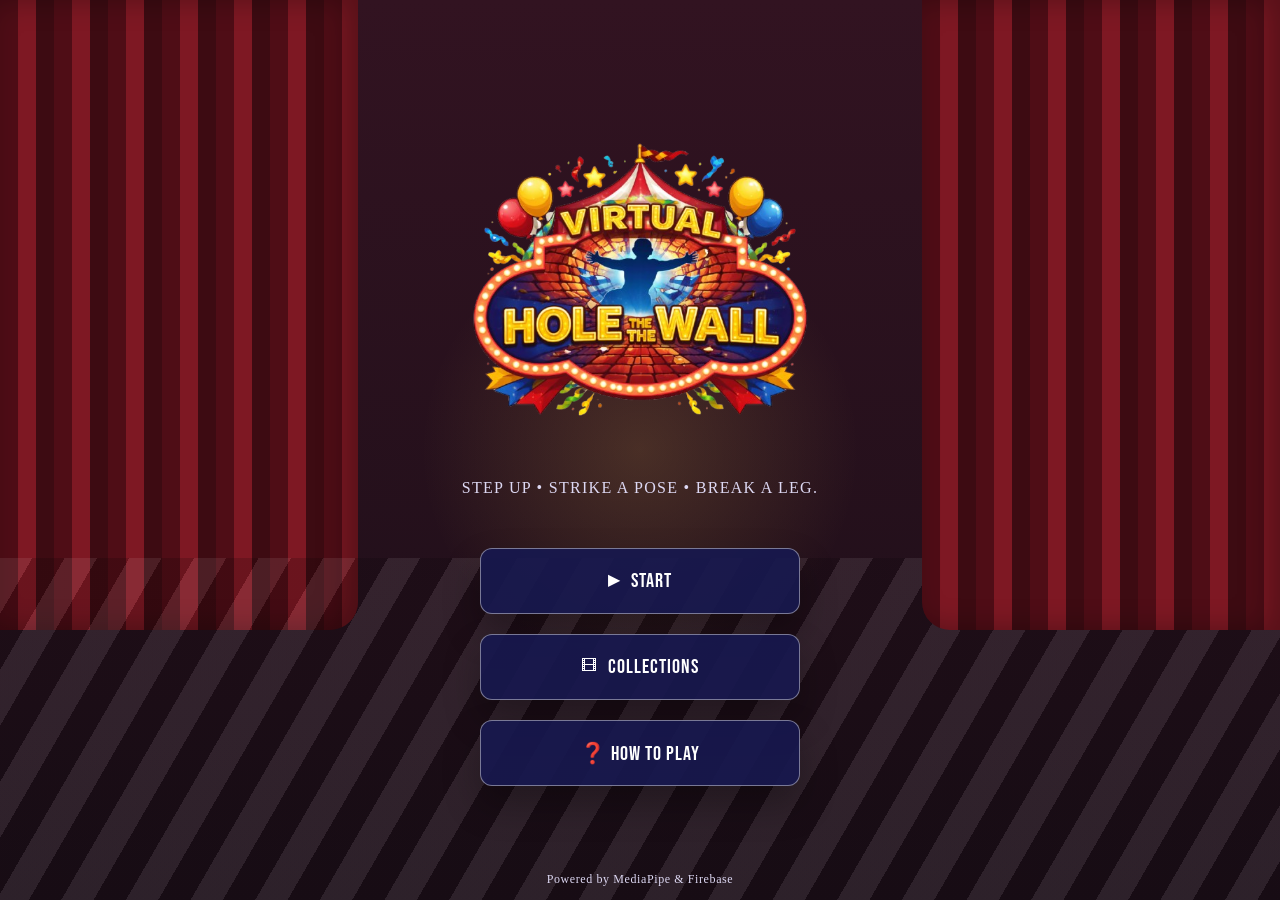
<file: index.html>
<!DOCTYPE html>
<html lang="en">
<head>
  <meta charset="UTF-8" />
  <meta name="viewport" content="width=device-width, initial-scale=1.0" />
  <title>Pose-In Booth</title>
  <link rel="stylesheet" href="css/global.css" />
  <link rel="stylesheet" href="css/lobby.css" />
</head>
<body>

  <div class="lobby-container">

    <div class="lobby-bg-grid"></div>

    <header class="lobby-header">
      <!-- <div class="logo-mark">📸</div>
      <h1 class="lobby-title">Pose<span class="accent">In</span></h1> -->
      <img src="assets/cutouts/main_menu_logo.png" class="header-logo" width="70%">
      <p class="lobby-subtitle">Step up  &bull;  Strike a pose  &bull;  Break a leg.</p>
    </header>

    <nav class="lobby-nav">
      <a href="camera.html" class="btn btn-primary">
        <span class="btn-icon">▶</span>
        Start
      </a>
      <a href="collections.html" class="btn btn-secondary">
        <span class="btn-icon">🎞</span>
        Collections
      </a>
      <button id="how-to-play-btn" class="btn btn-secondary" type="button">
        ❓ How To Play
      </button>
    </nav>

    <footer class="lobby-footer">
      <p>Powered by MediaPipe &amp; Firebase</p>
    </footer>

  </div>

  <div id="how-to-play-modal" class="pose-modal-overlay hidden">
    <div class="pose-modal howto-modal">
      <header class="pose-modal-header">
        <button id="how-to-play-close" class="btn-back pose-back-button" type="button">Back</button>
        <h2>How To Play</h2>
        <span></span>
      </header>
      <div class="howto-content">
        <p>Choose a pose, stand in front of the camera, and match the cutout as closely as you can.</p>
        <p>Press <strong>Capture</strong> to start, hold your position, and aim for the highest accuracy.</p>
        <p>Your clip saves automatically after the round and can be viewed in <strong>Collections</strong>.</p>
      </div>
      <footer class="pose-modal-actions">
        <button id="how-to-play-done" class="modal-button" type="button">Got It</button>
      </footer>
    </div>
  </div>

  <script>
    const _htpBtn = document.getElementById('how-to-play-btn');
    const _htpModal = document.getElementById('how-to-play-modal');
    const _htpClose = document.getElementById('how-to-play-close');
    const _htpDone = document.getElementById('how-to-play-done');

    function _openHtp() {
      _htpModal.classList.remove('hidden');
    }

    function _closeHtp() {
      _htpModal.classList.add('hidden');
    }

    _htpBtn.addEventListener('click', _openHtp);
    _htpClose.addEventListener('click', _closeHtp);
    _htpDone.addEventListener('click', _closeHtp);
  </script>

</body>
</html>
</file>
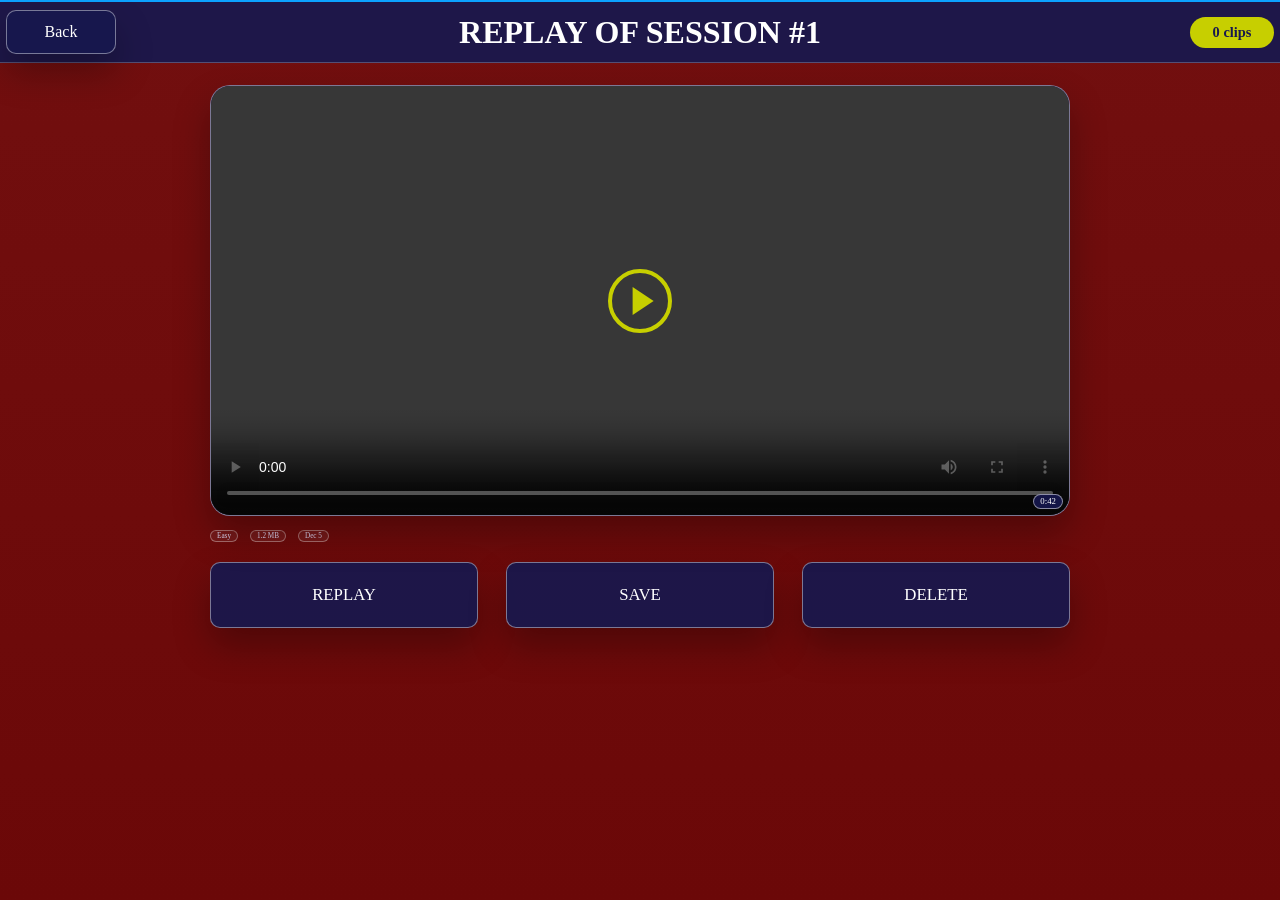
<file: replay.html>
<!DOCTYPE html>
<html lang="en">
<head>
  <meta charset="UTF-8">
  <meta name="viewport" content="width=device-width, initial-scale=1.0">
  <title>Replay Session</title>
  <link rel="stylesheet" href="styles.css">
</head>
<body class="page page-collections">
  <main class="replay-shell">
    <header class="collections-topbar">
      <a class="back-button" href="collections.html">Back</a>
      <h1 id="replayTitle">Replay of Session</h1>
      <div id="replayClipCount" class="clip-count">0 clips</div>
    </header>

    <section class="replay-stage">
      <article class="replay-card">
        <div class="replay-preview">
          <video id="replayVideo" controls playsinline class="hidden"></video>
          <button id="replayPreviewTrigger" class="replay-mock" type="button" aria-label="Replay clip">
            <span class="preview-play"></span>
          </button>
          <span id="replayDuration" class="preview-duration">0:42</span>
        </div>

        <div class="replay-meta">
          <span id="replayMode" class="meta-pill">Easy</span>
          <span id="replaySize" class="meta-pill">1.2 MB</span>
          <span id="replayDate" class="meta-pill">April 11</span>
        </div>

        <div class="replay-actions">
          <button id="replayAction" class="action stage-button replay-button" type="button">Replay</button>
          <button id="saveAction" class="action stage-button replay-button" type="button">Save</button>
          <button id="deleteAction" class="action stage-button replay-button" type="button">Delete</button>
        </div>
      </article>
    </section>
  </main>

  <script src="replay.js"></script>
</body>
</html>
</file>
<file: css/global.css>
/* =========================================
   GLOBAL.CSS - Shared styles & design tokens
   ========================================= */

@import url('https://fonts.googleapis.com/css2?family=Bebas+Neue&family=DM+Sans:wght@400;500;700&display=swap');

:root {
  --clr-bg: #120d1d;
  --clr-surface: rgba(23, 24, 79, 0.92);
  --clr-border: rgba(255, 255, 255, 0.26);
  --clr-accent: #c7cf00;
  --clr-accent-dim: #f1cf60;
  --clr-danger: #ff8ba0;
  --clr-success: #72f7af;
  --clr-text: #ffffff;
  --clr-text-muted: #ddd8f3;

  --navy: #17184f;
  --navy-soft: rgba(23, 24, 79, 0.92);
  --navy-glass: rgba(23, 24, 79, 0.72);
  --cream: #fff7e8;
  --gold: #f1cf60;
  --red-brick: #b82028;
  --shadow: 0 18px 36px rgba(0, 0, 0, 0.28);

  --font-display: 'Bebas Neue', sans-serif;
  --font-body: 'DM Sans', sans-serif;

  --radius-sm: 6px;
  --radius-md: 12px;
  --radius-lg: 20px;

  --transition: 0.2s ease;
}

*,
*::before,
*::after {
  box-sizing: border-box;
  margin: 0;
  padding: 0;
}

html,
body {
  width: 100%;
  height: 100%;
  background: #120d1d;
  color: var(--clr-text);
  font-family: Georgia, "Times New Roman", serif;
  font-size: 16px;
  line-height: 1.5;
  -webkit-font-smoothing: antialiased;
}

a {
  color: inherit;
  text-decoration: none;
}

button {
  cursor: pointer;
  border: none;
  background: none;
  font-family: inherit;
}

img,
video {
  display: block;
  max-width: 100%;
}

.hidden {
  display: none !important;
}

.btn {
  display: inline-flex;
  align-items: center;
  justify-content: center;
  gap: 10px;
  padding: 14px 32px;
  border-radius: var(--radius-md);
  font-family: var(--font-display);
  font-size: 1.3rem;
  letter-spacing: 0.05em;
  transition: transform var(--transition), box-shadow var(--transition), background var(--transition), border-color var(--transition), color var(--transition);
}

.btn:hover {
  transform: translateY(-2px);
}

.btn:active {
  transform: translateY(0);
}

.btn-primary {
  background: var(--navy-soft);
  color: var(--clr-text);
  border: 1px solid rgba(255, 255, 255, 0.42);
  box-shadow: var(--shadow);
}

.btn-primary:hover,
.btn-primary:focus-visible {
  background: #c7cf00;
  color: var(--navy);
  border-color: #f8f08a;
  box-shadow: var(--shadow);
}

.btn-secondary {
  background: var(--navy-soft);
  color: var(--clr-text);
  border: 1px solid rgba(255, 255, 255, 0.42);
  box-shadow: var(--shadow);
}

.btn-secondary:hover,
.btn-secondary:focus-visible {
  background: #c7cf00;
  color: var(--navy);
  border-color: #f8f08a;
}

.btn-danger {
  background: var(--clr-danger);
  color: #fff;
}

.btn-back {
  font-family: var(--font-body);
  font-size: 0.9rem;
  color: var(--clr-text);
  transition: color var(--transition);
}

.btn-back:hover {
  color: var(--navy);
}

.btn-icon {
  font-size: 1rem;
}

.spinner {
  width: 40px;
  height: 40px;
  border: 3px solid var(--clr-border);
  border-top-color: var(--clr-accent);
  border-radius: 50%;
  animation: spin 0.8s linear infinite;
  margin: 0 auto 16px;
}

@keyframes spin {
  to {
    transform: rotate(360deg);
  }
}

.modal {
  position: fixed;
  inset: 0;
  z-index: 100;
  display: flex;
  align-items: center;
  justify-content: center;
}

.modal-backdrop {
  position: absolute;
  inset: 0;
  background: rgba(0, 0, 0, 0.75);
  backdrop-filter: blur(4px);
}

.modal-content {
  position: relative;
  background: var(--clr-surface);
  border: 1px solid var(--clr-border);
  border-radius: var(--radius-lg);
  padding: 32px;
  max-width: 90vw;
  z-index: 1;
}

.modal-confirm {
  text-align: center;
  max-width: 360px;
}

.modal-confirm h3 {
  font-size: 1.3rem;
  margin-bottom: 8px;
}

.modal-confirm p {
  color: var(--clr-text-muted);
  margin-bottom: 24px;
}

.modal-actions {
  display: flex;
  gap: 12px;
  justify-content: center;
}

.btn-close {
  position: absolute;
  top: 16px;
  right: 16px;
  color: var(--clr-text-muted);
  font-size: 1.1rem;
  transition: color var(--transition);
}

.btn-close:hover {
  color: var(--clr-text);
}

.modal-button {
  min-width: 94px;
  min-height: 28px;
  padding: 0 14px;
  border: 0;
  border-radius: 999px;
  background: #7f1409;
  color: #ffffff;
  font-size: 0.68rem;
  font-weight: 700;
  text-transform: uppercase;
  cursor: pointer;
}

.modal-button:hover,
.modal-button:focus-visible {
  background: #a81b0e;
}

.pose-modal-overlay {
  position: fixed;
  inset: 0;
  z-index: 18;
  display: grid;
  place-items: center;
  padding: 20px;
  background: rgba(0, 0, 0, 0.55);
  backdrop-filter: blur(4px);
  -webkit-backdrop-filter: blur(4px);
}

.pose-modal-overlay.hidden {
  display: none;
}

.pose-modal {
  width: min(100%, 560px);
  min-height: 420px;
  max-height: min(82vh, 620px);
  padding: 0 14px 18px;
  border-radius: 14px;
  background: rgba(22, 22, 80, 0.96);
  border: 1px solid rgba(255, 255, 255, 0.16);
  box-shadow: var(--shadow);
}

.pose-modal-header {
  display: grid;
  grid-template-columns: 86px 1fr 86px;
  align-items: center;
  margin: 0 -10px;
  padding: 10px 14px;
  border-radius: 14px 14px 0 0;
  background: #2430ae;
}

.pose-modal-header h2 {
  text-align: center;
  font-size: 1.7rem;
  text-transform: uppercase;
}

.pose-modal-actions {
  display: flex;
  justify-content: center;
  gap: 42px;
  padding-top: 24px;
}

.howto-modal {
  min-height: 0;
}

.howto-content {
  padding: 20px 8px 4px;
  display: grid;
  gap: 14px;
  text-align: center;
}

.howto-content p {
  color: var(--cream);
  line-height: 1.5;
}

.pose-back-button {
  min-width: 74px;
  padding: 8px 14px;
}
</file>
<file: css/lobby.css>
/* =========================================
   LOBBY.CSS
   ========================================= */

.lobby-container {
  min-height: 100vh;
  display: flex;
  flex-direction: column;
  align-items: center;
  justify-content: center;
  gap: 48px;
  padding: 40px 24px;
  position: relative;
  overflow: hidden;
  background:
    radial-gradient(circle at center, rgba(255, 203, 88, 0.16), transparent 28%),
    linear-gradient(180deg, #321321 0%, #1b0e18 100%);
}

.lobby-container::before,
.lobby-container::after {
  content: '';
  position: absolute;
  top: 0;
  width: 28%;
  height: 70%;
  background: repeating-linear-gradient(
    90deg,
    #4f0d16 0 18px,
    #7e1823 18px 36px,
    #3d0b12 36px 54px
  );
  box-shadow: inset -12px 0 30px rgba(0, 0, 0, 0.32);
  pointer-events: none;
  z-index: 0;
}

.lobby-container::before {
  left: 0;
  border-bottom-right-radius: 28px;
}

.lobby-container::after {
  right: 0;
  border-bottom-left-radius: 28px;
}

.lobby-bg-grid {
  position: absolute;
  inset: auto 0 0;
  height: 38%;
  background: repeating-linear-gradient(
    120deg,
    rgba(255, 255, 255, 0.08) 0 28px,
    rgba(0, 0, 0, 0.16) 28px 56px
  );
  pointer-events: none;
  z-index: 0;
}

.lobby-header {
  position: relative;
  z-index: 1;
  text-align: center;
  animation: fadeUp 0.6s ease both;
}

.lobby-header .header-logo {
  margin: auto;
}

.logo-mark {
  width: min(520px, 95vw);
  height: auto;
  margin: 0 auto 12px;
  font-size: clamp(4rem, 10vw, 7rem);
  line-height: 1;
  filter: drop-shadow(0 12px 24px rgba(0, 0, 0, 0.35));
  text-align: center;
}

.lobby-title {
  font-family: var(--font-display);
  font-size: clamp(2.4rem, 5vw, 4rem);
  letter-spacing: 0.04em;
  line-height: 1;
  color: var(--clr-text);
  text-transform: uppercase;
}

.lobby-title .accent {
  color: var(--clr-accent);
}

.lobby-subtitle {
  margin-top: 12px;
  color: var(--clr-text-muted);
  font-size: 1rem;
  letter-spacing: 0.08em;
  text-transform: uppercase;
}

.lobby-nav {
  position: relative;
  z-index: 1;
  display: flex;
  flex-direction: column;
  gap: 20px;
  width: 100%;
  max-width: 320px;
  animation: fadeUp 0.6s 0.1s ease both;
}

.lobby-nav .btn {
  width: 100%;
  min-width: 270px;
  min-height: 66px;
  font-size: 1.28rem;
  text-transform: uppercase;
}

.lobby-footer {
  position: absolute;
  bottom: 12px;
  z-index: 1;
  color: var(--clr-text-muted);
  font-size: 0.75rem;
  letter-spacing: 0.05em;
}

@keyframes fadeUp {
  from {
    opacity: 0;
    transform: translateY(20px);
  }

  to {
    opacity: 1;
    transform: translateY(0);
  }
}

@media (max-width: 768px) {
  .lobby-container {
    padding-top: 56px;
  }

  .lobby-nav {
    max-width: 280px;
  }
}
</file>
<file: styles.css>
:root {
  --navy: #17184f;
  --navy-soft: rgba(23, 24, 79, 0.92);
  --navy-glass: rgba(23, 24, 79, 0.72);
  --cream: #fff7e8;
  --gold: #f1cf60;
  --red-brick: #b82028;
  --red-brick-dark: #89141a;
  --brick-line: #f0d4c7;
  --text: #ffffff;
  --muted: #ddd8f3;
  --line: rgba(255, 255, 255, 0.26);
  --success: #72f7af;
  --danger: #ff8ba0;
  --shadow: 0 18px 36px rgba(0, 0, 0, 0.28);
  --hole-width: 250px;
  --hole-height: calc(100vh - 58px - 82px - 32px);
}

* {
  box-sizing: border-box;
}

html,
body {
  margin: 0;
  min-height: 100%;
  font-family: Georgia, "Times New Roman", serif;
  background: #120d1d;
  color: var(--text);
}

body {
  min-height: 100vh;
  overflow: hidden;
}

a,
button {
  font: inherit;
}

.page {
  position: relative;
  min-height: 100vh;
  overflow: hidden;
}

.page-collections {
  background: linear-gradient(180deg, #720f0f 0%, #6b0808 100%);
}

.shell,
.camera-shell {
  position: relative;
  min-height: 100vh;
}

.stage-backdrop {
  position: absolute;
  inset: 0;
  background:
    radial-gradient(circle at center, rgba(255, 203, 88, 0.16), transparent 28%),
    linear-gradient(180deg, #321321 0%, #1b0e18 100%);
}

.stage-curtain {
  position: absolute;
  top: 0;
  width: 28%;
  height: 70%;
  background:
    repeating-linear-gradient(
      90deg,
      #4f0d16 0 18px,
      #7e1823 18px 36px,
      #3d0b12 36px 54px
    );
  box-shadow: inset -12px 0 30px rgba(0, 0, 0, 0.32);
}

.curtain-left {
  left: 0;
  border-bottom-right-radius: 28px;
}

.curtain-right {
  right: 0;
  border-bottom-left-radius: 28px;
}

.stage-floor {
  position: absolute;
  inset: auto 0 0;
  height: 38%;
  background:
    repeating-linear-gradient(
      120deg,
      rgba(255, 255, 255, 0.08) 0 28px,
      rgba(0, 0, 0, 0.16) 28px 56px
    );
}

.lobby-layout {
  position: relative;
  z-index: 1;
  min-height: 100vh;
  display: grid;
  place-items: center;
  gap: 18px;
  padding: 16px 32px 36px;
}

.logo-placeholder {
  display: grid;
  place-items: center;
}

.logo-frame {
  width: min(620px, 95vw);
  padding: 0;
  text-align: center;
}

.logo-image {
  display: block;
  width: min(100%, 520px);
  max-height: 340px;
  height: auto;
  margin: 0 auto;
  object-fit: contain;
}

h1,
h2,
p {
  margin: 0;
}

h1 {
  font-size: clamp(2.4rem, 5vw, 4rem);
  line-height: 1;
  text-transform: uppercase;
}

h2 {
  font-size: 1.1rem;
}

.logo-frame p {
  margin-top: 12px;
  color: var(--muted);
}

.menu-actions,
.collection-actions {
  display: flex;
  gap: 14px;
}

.menu-actions {
  flex-direction: column;
  align-items: center;
  gap: 20px;
}

.action,
.cutout-option,
.capture-button,
.utility-button,
.back-button {
  display: inline-flex;
  align-items: center;
  justify-content: center;
  border-radius: 10px;
  padding: 12px 22px;
  border: 1px solid rgba(255, 255, 255, 0.42);
  text-decoration: none;
  color: var(--text);
  background: var(--navy-soft);
  cursor: pointer;
  transition: transform 180ms ease, background 180ms ease, border-color 180ms ease;
  box-shadow: var(--shadow);
}

.action:hover,
.utility-button:hover,
.back-button:hover,
.cutout-option:hover,
.capture-button:hover {
  transform: translateY(-1px);
  border-color: #f8f08a;
  background: #c7cf00;
  color: var(--navy);
}

.action:focus-visible,
.utility-button:focus-visible,
.back-button:focus-visible,
.cutout-option:focus-visible,
.capture-button:focus-visible {
  transform: translateY(-1px);
  border-color: #f8f08a;
  background: #c7cf00;
  color: var(--navy);
}

.action-primary,
.capture-button {
  background: var(--navy-soft);
  color: var(--text);
  font-weight: 700;
}

.stage-button {
  min-width: 270px;
  min-height: 66px;
  text-transform: uppercase;
  font-size: 1.28rem;
}

.camera-feed,
.overlay-canvas {
  position: absolute;
  inset: 0;
  width: 100%;
  height: 100%;
}

.camera-feed {
  object-fit: cover;
  background: transparent;
  opacity: 1;
}

.overlay-canvas {
  pointer-events: none;
}

.top-bar,
.bottom-bar {
  position: absolute;
  left: 0;
  right: 0;
  z-index: 3;
  display: flex;
  align-items: center;
  justify-content: space-between;
  padding: 10px 18px;
  background: rgba(23, 24, 79, 0.2);
  border-bottom: 1px solid rgba(255, 255, 255, 0.22);
  backdrop-filter: blur(4px);
  -webkit-backdrop-filter: blur(4px);
}

.top-bar {
  top: 0;
}

.top-bar h1 {
  font-size: clamp(1.2rem, 3vw, 2rem);
  letter-spacing: 0.06em;
}

.bottom-bar {
  bottom: 0;
  border-top: 1px solid rgba(255, 255, 255, 0.22);
  border-bottom: 0;
}

.camera-layout {
  position: relative;
  z-index: 2;
  display: grid;
  grid-template-columns: 140px minmax(260px, 1fr) 140px;
  align-items: start;
  gap: 18px;
  min-height: 100vh;
  padding: 84px 20px 100px;
}

.side-panel {
  display: flex;
  flex-direction: column;
  gap: 18px;
}

.score-box {
  padding: 10px 16px;
  background: var(--navy-soft);
  border: 1px solid rgba(255, 255, 255, 0.34);
  border-radius: 10px;
  text-align: center;
  box-shadow: var(--shadow);
}

.score-box span {
  display: block;
  margin-bottom: 6px;
  font-size: 1rem;
}

.score-box strong {
  display: block;
  font-size: 2rem;
}

.timer-box strong {
  font-size: 1.6rem;
}

.pose-zone-wrap {
  display: grid;
  place-items: start center;
}

.pose-zone {
  position: relative;
  width: var(--hole-width);
  height: var(--hole-height);
  margin-top: 0;
  border: 4px dashed var(--gold);
  border-radius: 10px;
  background: transparent;
  box-shadow:
    inset 0 0 0 2px rgba(255, 215, 107, 0.16),
    0 0 0 9999px rgba(0, 0, 0, 0);
}

.bottom-left {
  position: relative;
}

.hidden {
  display: none;
}

.camera-icon-button {
  width: 82px;
  height: 62px;
  padding: 0;
  border-radius: 12px;
}

.camera-icon {
  position: relative;
  width: 34px;
  height: 24px;
  border: 4px solid #ffffff;
  border-radius: 6px;
}

.camera-icon::before {
  content: "";
  position: absolute;
  left: 50%;
  top: 50%;
  width: 10px;
  height: 10px;
  border: 3px solid #ffffff;
  border-radius: 50%;
  transform: translate(-50%, -50%);
}

.camera-icon::after {
  content: "";
  position: absolute;
  top: -10px;
  left: 6px;
  width: 12px;
  height: 8px;
  border-radius: 4px 4px 0 0;
  background: #ffffff;
}

.capture-button:hover .camera-icon,
.capture-button:focus-visible .camera-icon {
  border-color: var(--navy);
}

.capture-button:hover .camera-icon::before,
.capture-button:focus-visible .camera-icon::before {
  border-color: var(--navy);
}

.capture-button:hover .camera-icon::after,
.capture-button:focus-visible .camera-icon::after {
  background: var(--navy);
}

.back-button,
.utility-button,
.end-button {
  min-width: 90px;
}

.result-banner {
  position: absolute;
  right: 24px;
  bottom: 24px;
  z-index: 3;
  max-width: min(420px, calc(100% - 48px));
  padding: 22px 24px;
  border-radius: 16px;
  border: 1px solid var(--line);
  background: rgba(23, 24, 79, 0.38);
  box-shadow: var(--shadow);
  animation: pop-in 220ms ease;
  backdrop-filter: blur(6px);
  -webkit-backdrop-filter: blur(6px);
}

.result-banner.success {
  border-color: rgba(114, 247, 175, 0.6);
}

.result-banner.fail {
  border-color: rgba(255, 127, 150, 0.6);
}

.collections-shell {
  min-height: 100vh;
}

.replay-shell {
  min-height: 100vh;
}

.collections-topbar {
  position: sticky;
  top: 0;
  z-index: 3;
  display: grid;
  grid-template-columns: 110px 1fr 110px;
  align-items: center;
  gap: 12px;
  padding: 8px 6px;
  background: var(--navy-soft);
  border-top: 2px solid #0ca2ff;
  border-bottom: 1px solid rgba(255, 255, 255, 0.24);
}

.collections-topbar h1 {
  font-size: clamp(1.2rem, 3vw, 2rem);
  text-align: center;
}

.replay-shell .collections-topbar {
  grid-template-columns: 110px 1fr 110px;
  padding: 8px 6px;
}

.clip-count {
  justify-self: end;
  min-width: 84px;
  padding: 7px 14px;
  border-radius: 999px;
  background: #c7cf00;
  color: #17184f;
  font-size: 0.9rem;
  font-weight: 700;
  text-align: center;
}

.collections-stage {
  padding: 18px 4px 24px;
}

.collection-grid {
  display: grid;
  grid-template-columns: repeat(3, minmax(0, 1fr));
  gap: 14px;
  align-items: start;
}

.collection-item {
  padding: 8px;
  border-radius: 20px;
  background: var(--navy-soft);
  border: 1px solid rgba(255, 255, 255, 0.42);
  box-shadow: var(--shadow);
  cursor: pointer;
}

.collection-preview {
  position: relative;
  display: grid;
  place-items: center;
  height: 82px;
  border-radius: 14px;
  background: rgba(255, 255, 255, 0.03);
  border: 1px solid rgba(255, 255, 255, 0.18);
  overflow: hidden;
}

.preview-trigger {
  width: 100%;
  padding: 0;
  cursor: pointer;
}

.collection-title {
  display: block;
  width: 100%;
  margin-top: 8px;
  padding: 0;
  border: 0;
  background: transparent;
  color: var(--text);
  font: inherit;
  font-size: 0.82rem;
  font-weight: 700;
  text-align: left;
  text-transform: uppercase;
  cursor: pointer;
}

.collection-preview video {
  width: 100%;
  height: 100%;
  object-fit: cover;
  display: block;
}

.preview-badge,
.preview-duration {
  position: absolute;
  padding: 2px 6px;
  border-radius: 999px;
  border: 1px solid rgba(255, 255, 255, 0.5);
  background: rgba(23, 24, 79, 0.9);
  font-size: 0.55rem;
  line-height: 1;
}

.preview-badge {
  top: 6px;
  left: 6px;
}

.preview-duration {
  right: 6px;
  bottom: 6px;
}

.preview-play {
  position: absolute;
  left: 50%;
  top: 50%;
  width: 34px;
  height: 34px;
  border-radius: 50%;
  border: 4px solid #c7cf00;
  transform: translate(-50%, -50%);
}

.preview-play::before {
  content: "";
  position: absolute;
  left: 50%;
  top: 50%;
  transform: translate(-35%, -50%);
  width: 0;
  height: 0;
  border-top: 8px solid transparent;
  border-bottom: 8px solid transparent;
  border-left: 12px solid #c7cf00;
}

.collection-meta {
  display: flex;
  gap: 4px;
  flex-wrap: wrap;
  margin-top: 6px;
  margin-bottom: 8px;
}

.meta-pill {
  padding: 1px 6px;
  border-radius: 999px;
  border: 1px solid rgba(255, 255, 255, 0.36);
  background: rgba(255, 255, 255, 0.06);
  color: var(--muted);
  font-size: 0.45rem;
}

.collection-actions {
  display: grid;
  grid-template-columns: repeat(3, 1fr);
  gap: 6px;
}

.collection-action {
  display: inline-flex;
  align-items: center;
  justify-content: center;
  min-height: 30px;
  padding: 0;
  border-radius: 8px;
  border: 1px solid rgba(255, 255, 255, 0.42);
  background: var(--navy-soft);
  color: #c7cf00;
  cursor: pointer;
  text-decoration: none;
  transition: background 180ms ease, color 180ms ease, border-color 180ms ease, transform 180ms ease;
}

.collection-action:hover,
.collection-action:focus-visible {
  background: #c7cf00;
  color: var(--navy);
  border-color: #f8f08a;
  transform: translateY(-1px);
}

.action-icon {
  width: 16px;
  height: 16px;
  object-fit: contain;
  display: block;
  filter: brightness(0) saturate(100%) invert(80%) sepia(65%) saturate(1496%) hue-rotate(17deg) brightness(98%) contrast(102%);
  transition: filter 180ms ease, transform 180ms ease;
}

.collection-action:hover .action-icon,
.collection-action:focus-visible .action-icon {
  filter: brightness(0) saturate(100%) invert(11%) sepia(24%) saturate(3446%) hue-rotate(216deg) brightness(92%) contrast(101%);
}

.replay-stage {
  padding: 22px 18px 28px;
}

.replay-card {
  max-width: 860px;
  margin: 0 auto;
}

.replay-preview {
  position: relative;
  display: grid;
  place-items: center;
  min-height: 260px;
  border-radius: 20px;
  background: var(--navy-soft);
  border: 1px solid rgba(255, 255, 255, 0.42);
  box-shadow: var(--shadow);
  overflow: hidden;
}

.replay-video,
.replay-preview video {
  width: 100%;
  height: 100%;
  object-fit: cover;
  display: block;
}

.replay-mock {
  position: absolute;
  inset: 0;
  display: grid;
  place-items: center;
  background: rgba(255, 255, 255, 0.02);
  border: 0;
  width: 100%;
  cursor: pointer;
}

.replay-mock .preview-play {
  width: 64px;
  height: 64px;
}

.replay-mock .preview-play::before {
  border-top-width: 14px;
  border-bottom-width: 14px;
  border-left-width: 21px;
}

.replay-meta {
  display: flex;
  gap: 12px;
  flex-wrap: wrap;
  margin-top: 14px;
}

.replay-actions {
  display: grid;
  grid-template-columns: repeat(3, minmax(0, 1fr));
  gap: 28px;
  margin-top: 20px;
}

.replay-button {
  min-width: 0;
  width: 100%;
  font-size: 1.05rem;
}

.session-complete-modal {
  width: min(100%, 470px);
  padding: 0 18px 20px;
  border-radius: 12px;
  background: rgba(22, 22, 80, 0.97);
  border: 1px solid rgba(255, 255, 255, 0.16);
  box-shadow: var(--shadow);
}

.session-complete-header {
  margin: 0 -18px;
}

.session-complete-header h2 {
  grid-column: 1 / -1;
  text-align: center;
  font-size: 1.9rem;
  text-transform: uppercase;
}

.session-stats-grid {
  display: grid;
  grid-template-columns: repeat(3, minmax(0, 1fr));
  gap: 18px;
  padding-top: 28px;
}

.session-stat-card {
  display: grid;
  justify-items: center;
  gap: 8px;
  padding: 14px 10px 16px;
  border-radius: 8px;
  background: rgba(149, 151, 204, 0.25);
}

.session-stat-card strong {
  color: #d4d800;
  font-size: 2.2rem;
  line-height: 1;
}

.session-stat-card span {
  font-size: 0.78rem;
  text-align: center;
}

.session-complete-copy {
  padding: 20px 0 12px;
  text-align: center;
}

.session-complete-actions {
  display: grid;
  grid-template-columns: repeat(3, minmax(0, 1fr));
  gap: 18px;
}

.countdown-overlay {
  position: absolute;
  inset: 0;
  z-index: 12;
  display: grid;
  place-items: center;
  pointer-events: none;
}

.countdown-value {
  font-size: clamp(4rem, 12vw, 7rem);
  font-weight: 700;
  line-height: 1;
  color: #fff7e8;
  text-shadow: 0 10px 28px rgba(0, 0, 0, 0.45);
}

.session-link-button {
  display: inline-flex;
  align-items: center;
  justify-content: center;
  text-decoration: none;
}

.pose-modal-overlay {
  position: fixed;
  inset: 0;
  z-index: 18;
  display: grid;
  place-items: center;
  padding: 20px;
  background: rgba(0, 0, 0, 0.55);
  backdrop-filter: blur(4px);
  -webkit-backdrop-filter: blur(4px);
}

.pose-modal-overlay.hidden {
  display: none;
}

.pose-modal {
  width: min(100%, 560px);
  min-height: 420px;
  max-height: min(82vh, 620px);
  padding: 0 14px 18px;
  border-radius: 14px;
  background: rgba(22, 22, 80, 0.96);
  border: 1px solid rgba(255, 255, 255, 0.16);
  box-shadow: var(--shadow);
}

.pose-modal-header {
  display: grid;
  grid-template-columns: 86px 1fr 86px;
  align-items: center;
  margin: 0 -10px;
  padding: 10px 14px;
  border-radius: 14px 14px 0 0;
  background: #2430ae;
}

.pose-modal-header h2 {
  text-align: center;
  font-size: 1.7rem;
  text-transform: uppercase;
}

.pose-back-button {
  min-width: 74px;
  padding: 8px 14px;
}

.pose-back-button:hover,
.pose-back-button:focus-visible,
.pose-filter:hover,
.pose-filter:focus-visible {
  border-color: #f8f08a;
  background: #c7cf00;
  color: var(--navy);
}

.pose-filter-row {
  display: flex;
  gap: 10px;
  flex-wrap: wrap;
  padding: 16px 0 10px;
}

.pose-filter {
  min-width: 48px;
  min-height: 24px;
  padding: 0 12px;
  border-radius: 999px;
  border: 1px solid rgba(255, 255, 255, 0.82);
  background: transparent;
  color: var(--text);
  text-transform: uppercase;
  cursor: pointer;
}

.pose-filter.active {
  background: rgba(255, 255, 255, 0.14);
}

.pose-grid {
  display: grid;
  grid-template-columns: repeat(4, minmax(0, 1fr));
  gap: 14px;
  max-height: 240px;
  overflow-y: auto;
  padding: 12px 2px 6px;
}

.pose-card {
  display: grid;
  gap: 6px;
  align-content: start;
  padding: 0;
  border: 0;
  background: transparent;
  color: var(--text);
  text-align: left;
  cursor: pointer;
  transition: transform 180ms ease, filter 180ms ease;
}

.pose-card-thumb {
  display: block;
  width: 100%;
  aspect-ratio: 1 / 1;
  border-radius: 2px;
  background: rgba(149, 151, 204, 0.3);
  overflow: hidden;
  border: 2px solid transparent;
  transition: transform 180ms ease, border-color 180ms ease, box-shadow 180ms ease, filter 180ms ease;
}

.pose-card-image {
  display: block;
  width: 100%;
  height: 100%;
  object-fit: cover;
  transition: transform 180ms ease, filter 180ms ease;
}

.pose-card-label,
.pose-card-difficulty {
  font-size: 0.72rem;
  text-transform: uppercase;
}

.pose-card.selected .pose-card-thumb {
  border-color: var(--gold);
  box-shadow: 0 0 0 3px rgba(241, 207, 96, 0.24);
}

.pose-card:hover,
.pose-card:focus-visible {
  transform: translateY(-4px);
}

.pose-card:hover .pose-card-thumb,
.pose-card:focus-visible .pose-card-thumb {
  border-color: #f8f08a;
  box-shadow: 0 12px 24px rgba(0, 0, 0, 0.32);
}

.pose-card:hover .pose-card-image,
.pose-card:focus-visible .pose-card-image {
  transform: scale(1.04);
  filter: brightness(1.08) saturate(1.08);
}

.pose-card.selected .pose-card-image {
  transform: scale(1.03);
  filter: brightness(1.08) saturate(1.1);
}

.pose-modal-actions {
  display: flex;
  justify-content: center;
  gap: 42px;
  padding-top: 24px;
}

.howto-modal {
  min-height: 0;
}

.howto-content {
  padding: 20px 8px 4px;
  display: grid;
  gap: 14px;
  text-align: center;
}

.howto-content p {
  color: var(--cream);
  line-height: 1.5;
}

.pose-modal-actions .modal-button {
  min-width: 110px;
}

.modal-overlay {
  position: fixed;
  inset: 0;
  z-index: 20;
  display: grid;
  place-items: center;
  padding: 24px;
  background: rgba(9, 6, 20, 0.58);
  backdrop-filter: blur(6px);
  -webkit-backdrop-filter: blur(6px);
}

.modal-card {
  width: min(100%, 340px);
  padding: 22px 20px 18px;
  border-radius: 16px;
  background: rgba(23, 24, 79, 0.96);
  border: 1px solid rgba(255, 255, 255, 0.14);
  box-shadow: 0 22px 48px rgba(0, 0, 0, 0.4);
  text-align: center;
}

.modal-title {
  font-size: 1.05rem;
  text-transform: uppercase;
}

.modal-copy {
  margin-top: 8px;
  color: var(--gold);
  font-size: 0.72rem;
}

.modal-copy-strong {
  color: var(--gold);
}

.success-text {
  color: #39ff64;
}

.danger-text {
  color: #ec2e1d;
}

.modal-icon,
.modal-trash-icon {
  margin: 0 auto 14px;
}

.success-icon {
  position: relative;
  width: 74px;
  height: 74px;
  border: 5px solid #39ff64;
  border-radius: 50%;
}

.success-icon span {
  position: absolute;
  left: 50%;
  top: 50%;
  width: 24px;
  height: 12px;
  border-left: 5px solid #39ff64;
  border-bottom: 5px solid #39ff64;
  transform: translate(-50%, -60%) rotate(-45deg);
}

.modal-trash-icon {
  position: relative;
  width: 54px;
  height: 54px;
}

.trash-lid {
  position: absolute;
  left: 50%;
  top: 9px;
  width: 26px;
  height: 4px;
  border-radius: 999px;
  background: #ec2e1d;
  transform: translateX(-50%);
}

.trash-lid::before {
  content: "";
  position: absolute;
  left: 50%;
  top: -6px;
  width: 12px;
  height: 5px;
  border: 3px solid #ec2e1d;
  border-bottom: 0;
  border-radius: 4px 4px 0 0;
  transform: translateX(-50%);
}

.trash-bin {
  position: absolute;
  left: 50%;
  top: 16px;
  width: 24px;
  height: 24px;
  border: 4px solid #ec2e1d;
  border-top-width: 3px;
  border-radius: 2px 2px 4px 4px;
  transform: translateX(-50%);
}

.trash-bin::before,
.trash-bin::after {
  content: "";
  position: absolute;
  top: 4px;
  width: 3px;
  height: 12px;
  background: #ec2e1d;
}

.trash-bin::before {
  left: 5px;
}

.trash-bin::after {
  right: 5px;
}

.modal-actions {
  display: flex;
  justify-content: center;
  gap: 18px;
  margin-top: 16px;
}

.modal-button {
  min-width: 94px;
  min-height: 28px;
  padding: 0 14px;
  border: 0;
  border-radius: 999px;
  background: #7f1409;
  color: #ffffff;
  font-size: 0.68rem;
  font-weight: 700;
  text-transform: uppercase;
  cursor: pointer;
}

.modal-button:hover,
.modal-button:focus-visible {
  background: #a81b0e;
}

.modal-done {
  margin-top: 16px;
}

.danger-button {
  border-color: rgba(255, 127, 150, 0.5);
}

@keyframes pop-in {
  from {
    opacity: 0;
    transform: translateY(12px) scale(0.98);
  }

  to {
    opacity: 1;
    transform: translateY(0) scale(1);
  }
}

@media (max-width: 768px) {
  body {
    overflow: auto;
  }

  .lobby-layout {
    padding-top: 56px;
  }

  .camera-layout {
    grid-template-columns: 1fr;
    justify-items: center;
  }

  .side-panel {
    width: 100%;
    max-width: 280px;
  }

  .top-bar,
  .bottom-bar {
    gap: 12px;
    flex-wrap: wrap;
  }

  .collections-topbar {
    grid-template-columns: 90px 1fr 90px;
  }

  .replay-shell .collections-topbar {
    grid-template-columns: 90px 1fr 90px;
  }

  .top-bar h1 {
    width: 100%;
    text-align: center;
    order: -1;
  }

  .pose-zone {
    width: 220px;
    height: calc(100vh - 72px - 104px - 26px);
  }

  .collection-grid {
    grid-template-columns: 1fr;
  }

  .replay-actions {
    grid-template-columns: 1fr;
    gap: 14px;
  }

  .session-stats-grid,
  .session-complete-actions {
    grid-template-columns: 1fr;
  }

  .pose-grid {
    grid-template-columns: repeat(2, minmax(0, 1fr));
    max-height: 220px;
  }

  .modal-actions {
    flex-direction: column;
    align-items: center;
    gap: 10px;
  }
}
</file>
